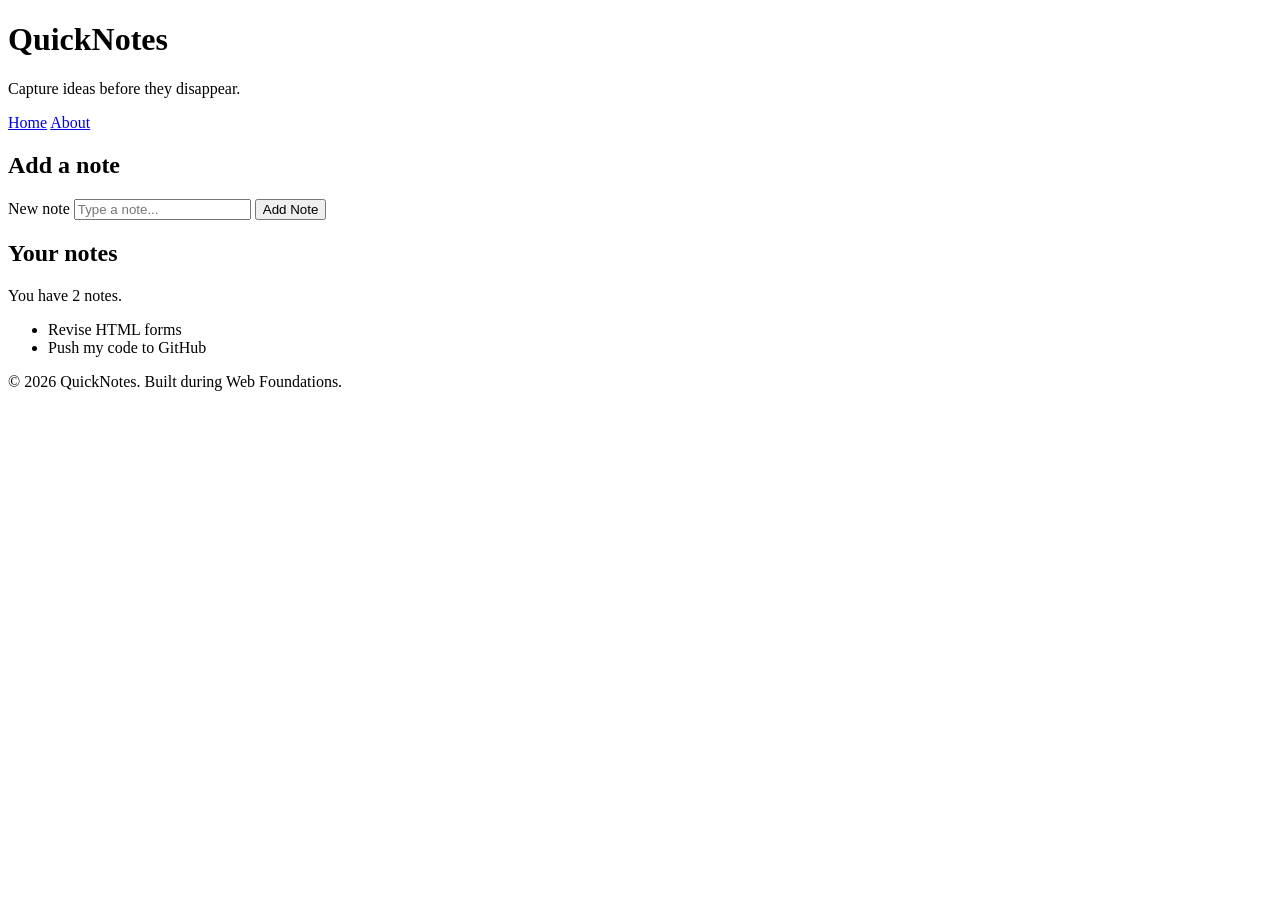
<file: index.html>
<!DOCTYPE html>
<html lang="en">
  <head>
    <meta charset="UTF-8" />
    <meta name="viewport" content="width=device-width, initial-scale=1.0" />
    <title>QuickNotes</title>
  </head>
  <body>
    <header>
      <h1>QuickNotes</h1>
      <p>Capture ideas before they disappear.</p>
      <nav>
        <a href="index.html">Home</a>
        <a href="about.html">About</a>
      </nav>
    </header>
 
    <main>
      <section>
        <h2>Add a note</h2>
        <form id="note-form">
          <label for="note-input">New note</label>
          <input type="text" id="note-input" placeholder="Type a note..." />
          <button type="submit">Add Note</button>
        </form>
      </section>
 
      <section>
        <h2>Your notes</h2>
        <p id="note-count">You have 2 notes.</p>
        <ul id="notes-list">
          <li>Revise HTML forms</li>
          <li>Push my code to GitHub</li>
        </ul>
      </section>
    </main>
 
    <footer>
      <p>&copy; 2026 QuickNotes. Built during Web Foundations.</p>
    </footer>
  </body>
</html>
</file>
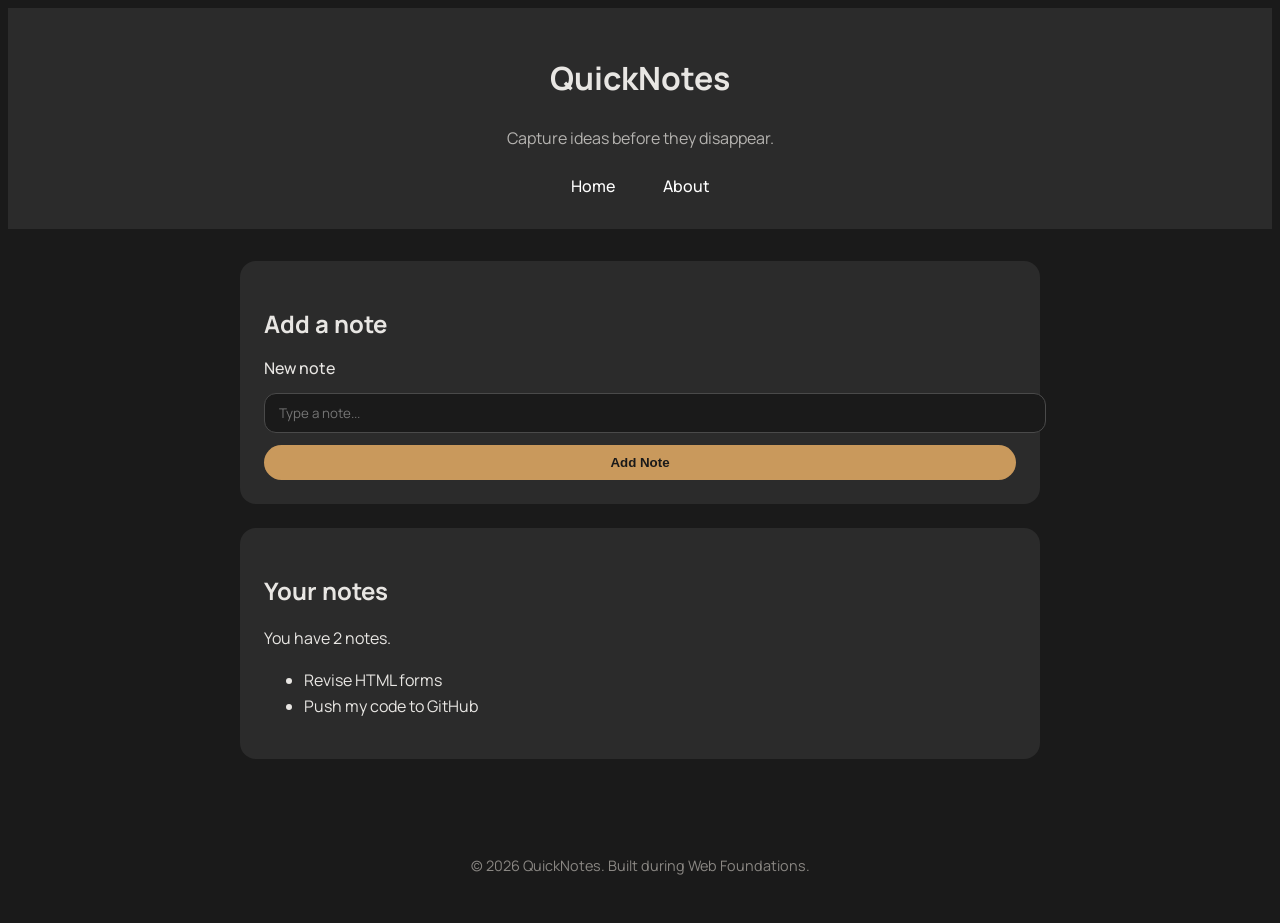
<file: day 2/index.html>
<!doctype html>
<html lang="en">
  <head>
    <meta charset="UTF-8" />
    <meta name="viewport" content="width=device-width, initial-scale=1.0" />
    <title>QuickNotes</title>
    <link rel="preconnect" href="https://fonts.googleapis.com" />
    <link rel="preconnect" href="https://fonts.gstatic.com" crossorigin />
    <link
      href="https://fonts.googleapis.com/css2?family=Manrope:wght@400;500;700&display=swap"
      rel="stylesheet"
    />
    <link rel="stylesheet" href="style.css" />
  </head>
  <body>
    <header>
      <h1>QuickNotes</h1>
      <p>Capture ideas before they disappear.</p>
      <nav>
        <a href="index.html">Home</a>
        <a href="about.html">About</a>
      </nav>
    </header>

    <main>
      <section>
        <h2>Add a note</h2>
        <form id="note-form">
          <label for="note-input">New note</label>
          <input type="text" id="note-input" placeholder="Type a note..." />
          <button type="submit">Add Note</button>
        </form>
      </section>

      <section>
        <h2>Your notes</h2>
        <p id="note-count">You have 2 notes.</p>
        <ul id="notes-list">
          <li>Revise HTML forms</li>
          <li>Push my code to GitHub</li>
        </ul>
      </section>
    </main>

    <footer>
      <p>&copy; 2026 QuickNotes. Built during Web Foundations.</p>
    </footer>
  </body>
</html>
</file>
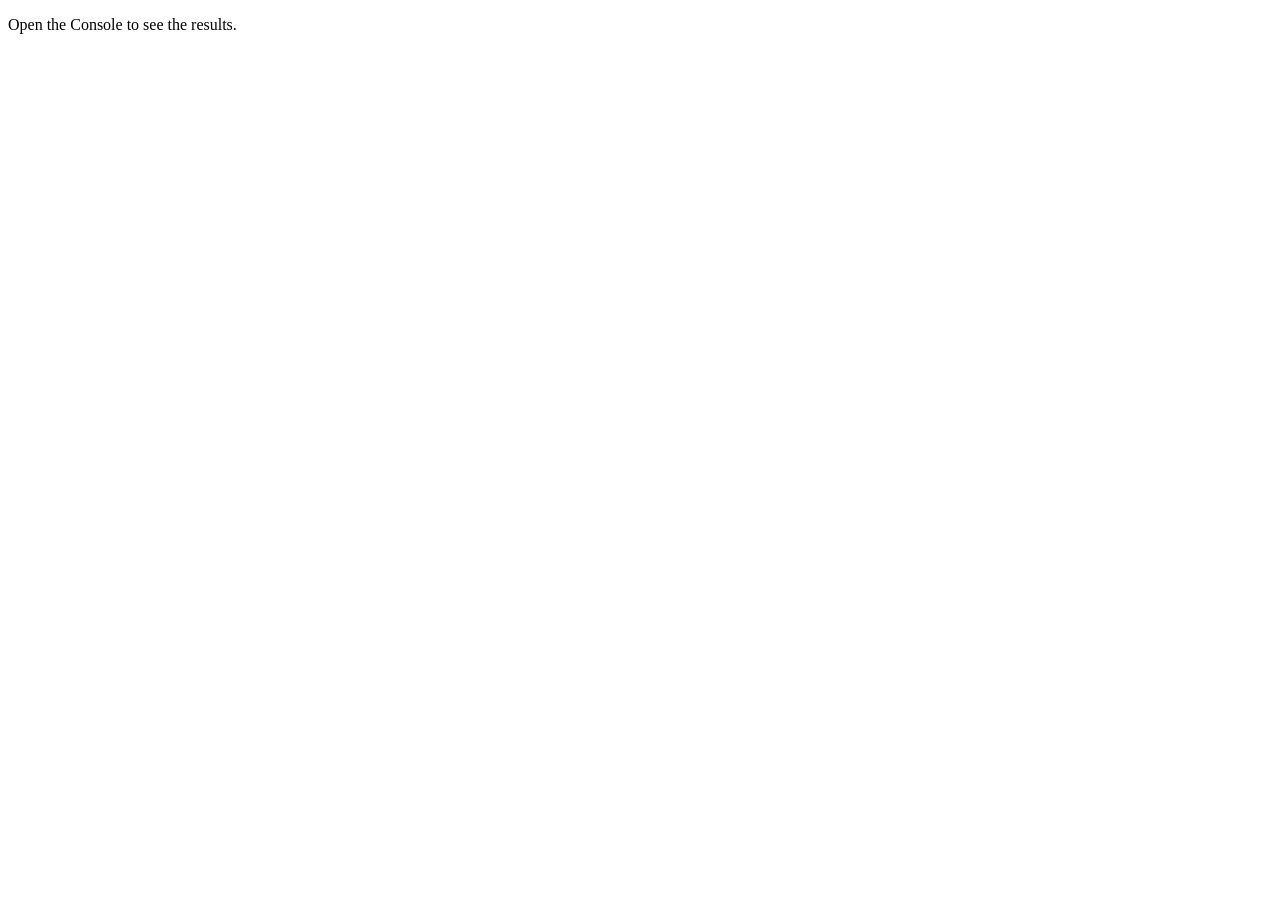
<file: day 3/index.html>
<!DOCTYPE html>
<html lang="en">
  <head>
    <meta charset="UTF-8" />
    <meta name="viewport" content="width=device-width, initial-scale=1.0" />
    <title>Notes Toolkit</title>
    <script src="script.js" defer></script>
  </head>
  <body>
    <p>Open the Console to see the results.</p>
  </body>
</html>
</file>
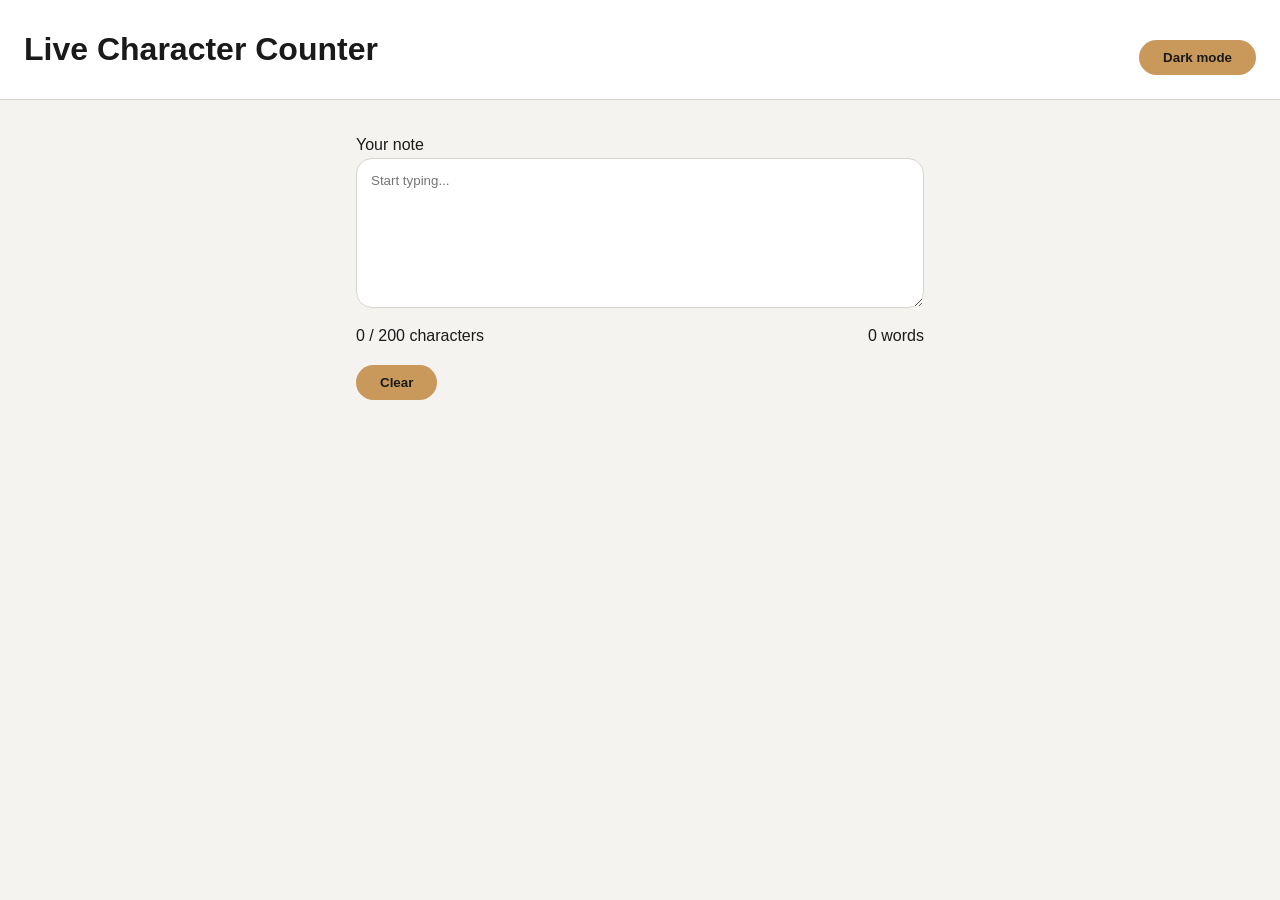
<file: day 4/index.html>
<!doctype html>
<html lang="en">
  <head>
    <meta charset="UTF-8" />
    <meta name="viewport" content="width=device-width, initial-scale=1.0" />
    <title>Live Character Counter</title>
    <link rel="stylesheet" href="style.css" />
    <script src="script.js" defer></script>
  </head>
  <body>
    <header>
      <h1>Live Character Counter</h1>
      <button id="theme-toggle">Dark mode</button>
    </header>

    <main>
      <label for="note-text">Your note</label>
      <textarea id="note-text" placeholder="Start typing..."></textarea>

      <div class="counters">
        <p id="char-count">0 / 200 characters</p>
        <p id="word-count">0 words</p>
      </div>

      <button id="clear-btn">Clear</button>
    </main>
  </body>
</html>
</file>
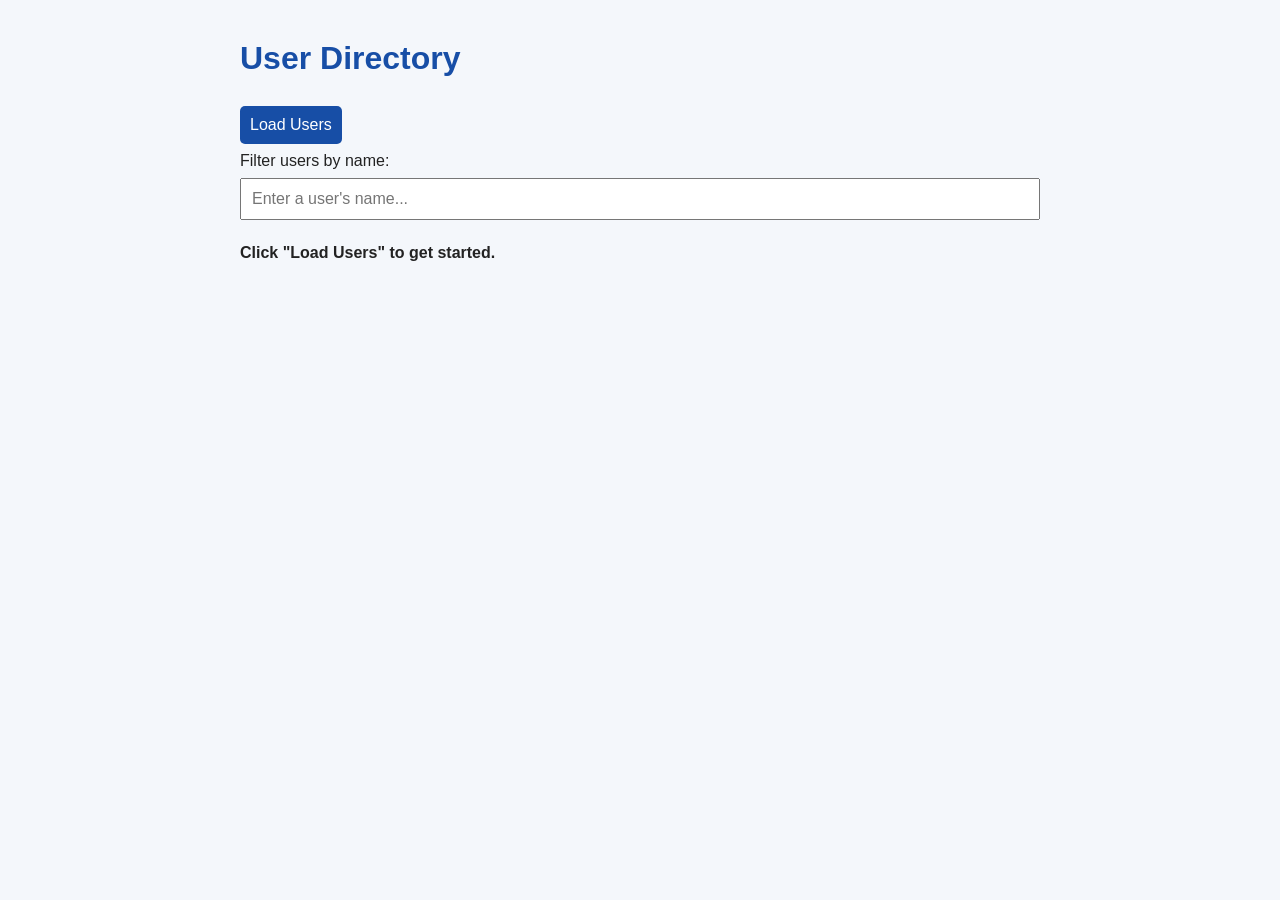
<file: day 5/index.html>
<!DOCTYPE html>
<html lang="en">
<head>
  <meta charset="UTF-8">
  <meta name="viewport" content="width=device-width, initial-scale=1.0">
  <title>User Directory</title>
  <script src="users.js" defer></script>
  <style>
    body {
      font-family: Arial, sans-serif;
      max-width: 800px;
      margin: 40px auto;
      padding: 0 20px;
      background: #f4f7fb;
      color: #222;
    }

    h1 {
      color: #174ea6;
    }

    button, input {
      padding: 10px;
      margin: 8px 0;
      font-size: 16px;
    }

    input {
      width: 100%;
      box-sizing: border-box;
    }

    button {
      background: #174ea6;
      color: white;
      border: none;
      border-radius: 5px;
      cursor: pointer;
    }

    button:disabled {
      background: #888;
      cursor: not-allowed;
    }

    #users-list {
      padding: 0;
      list-style: none;
    }

    #users-list li {
      background: white;
      padding: 16px;
      margin: 12px 0;
      border-radius: 8px;
      box-shadow: 0 2px 5px #00000012;
    }

    #status {
      font-weight: bold;
    }
  </style>
</head>
<body>
  <h1>User Directory</h1>

  <button id="load-users" type="button">Load Users</button>

  <div>
    <label for="filter-input">Filter users by name:</label>
    <input
      type="text"
      id="filter-input"
      placeholder="Enter a user's name..."
    >
  </div>

  <p id="status" role="status" aria-live="polite">
    Click "Load Users" to get started.
  </p>

  <ul id="users-list"></ul>
</body>
</html>
</file>
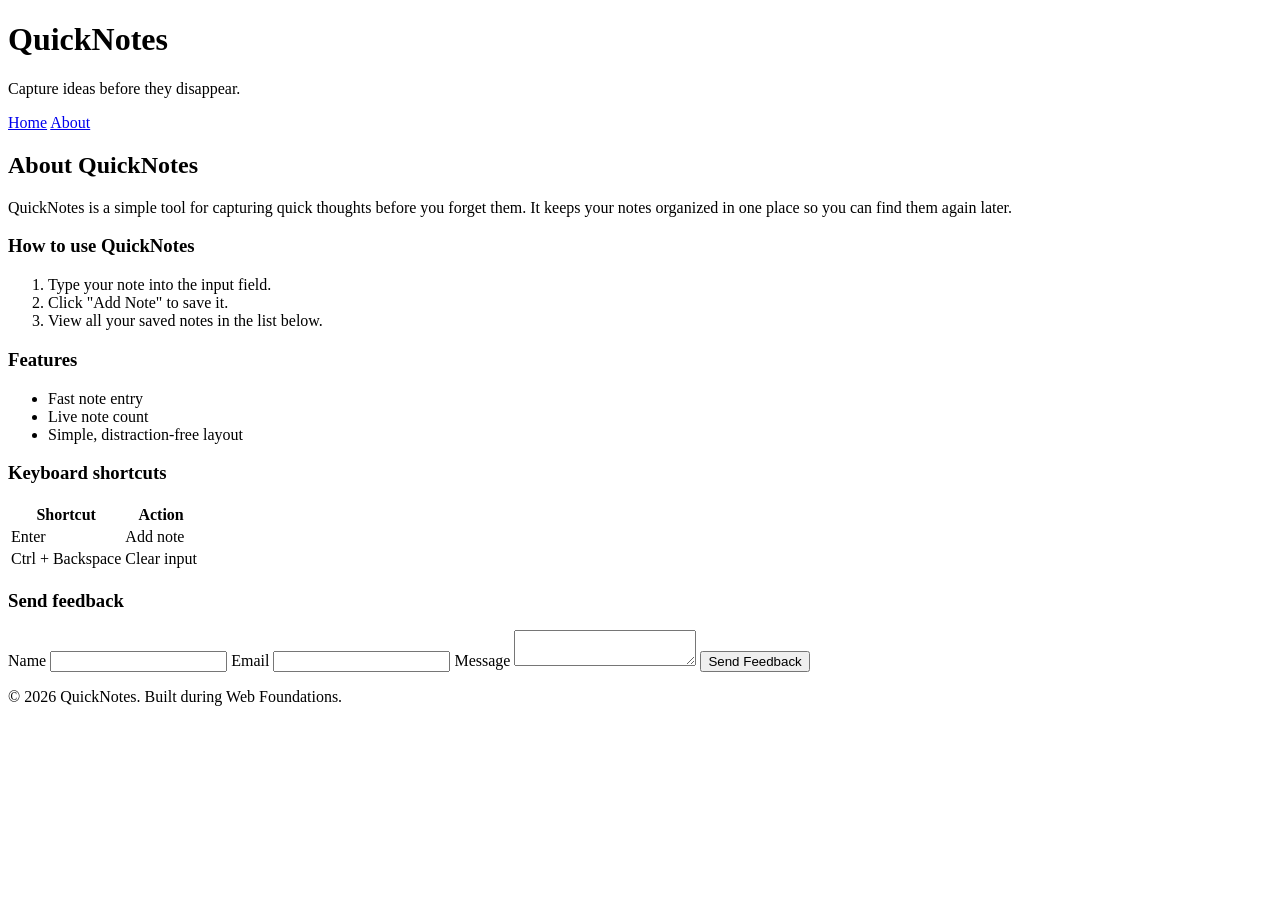
<file: about.html>
<!DOCTYPE html>
<html lang="en">
  <head>
    <meta charset="UTF-8" />
    <meta name="viewport" content="width=device-width, initial-scale=1.0" />
    <title>About QuickNotes</title>
  </head>
  <body>
    <header>
      <h1>QuickNotes</h1>
      <p>Capture ideas before they disappear.</p>
      <nav>
        <a href="index.html">Home</a>
        <a href="about.html">About</a>
      </nav>
    </header>

    <main>
      <h2>About QuickNotes</h2>
      <p>
        QuickNotes is a simple tool for capturing quick thoughts before you
        forget them. It keeps your notes organized in one place so you can
        find them again later.
      </p>

      <section>
        <h3>How to use QuickNotes</h3>
        <ol>
          <li>Type your note into the input field.</li>
          <li>Click "Add Note" to save it.</li>
          <li>View all your saved notes in the list below.</li>
        </ol>
      </section>

      <section>
        <h3>Features</h3>
        <ul>
          <li>Fast note entry</li>
          <li>Live note count</li>
          <li>Simple, distraction-free layout</li>
        </ul>
      </section>

      <section>
        <h3>Keyboard shortcuts</h3>
        <table>
          <thead>
            <tr>
              <th>Shortcut</th>
              <th>Action</th>
            </tr>
          </thead>
          <tbody>
            <tr>
              <td>Enter</td>
              <td>Add note</td>
            </tr>
            <tr>
              <td>Ctrl + Backspace</td>
              <td>Clear input</td>
            </tr>
          </tbody>
        </table>
      </section>

      <section>
        <h3>Send feedback</h3>
        <form id="feedback-form">
          <label for="feedback-name">Name</label>
          <input type="text" id="feedback-name" name="name" required />

          <label for="feedback-email">Email</label>
          <input type="email" id="feedback-email" name="email" required />

          <label for="feedback-message">Message</label>
          <textarea id="feedback-message" name="message" required></textarea>

          <button type="submit">Send Feedback</button>
        </form>
      </section>
    </main>

    <footer>
      <p>&copy; 2026 QuickNotes. Built during Web Foundations.</p>
    </footer>
  </body>
</html>
</file>
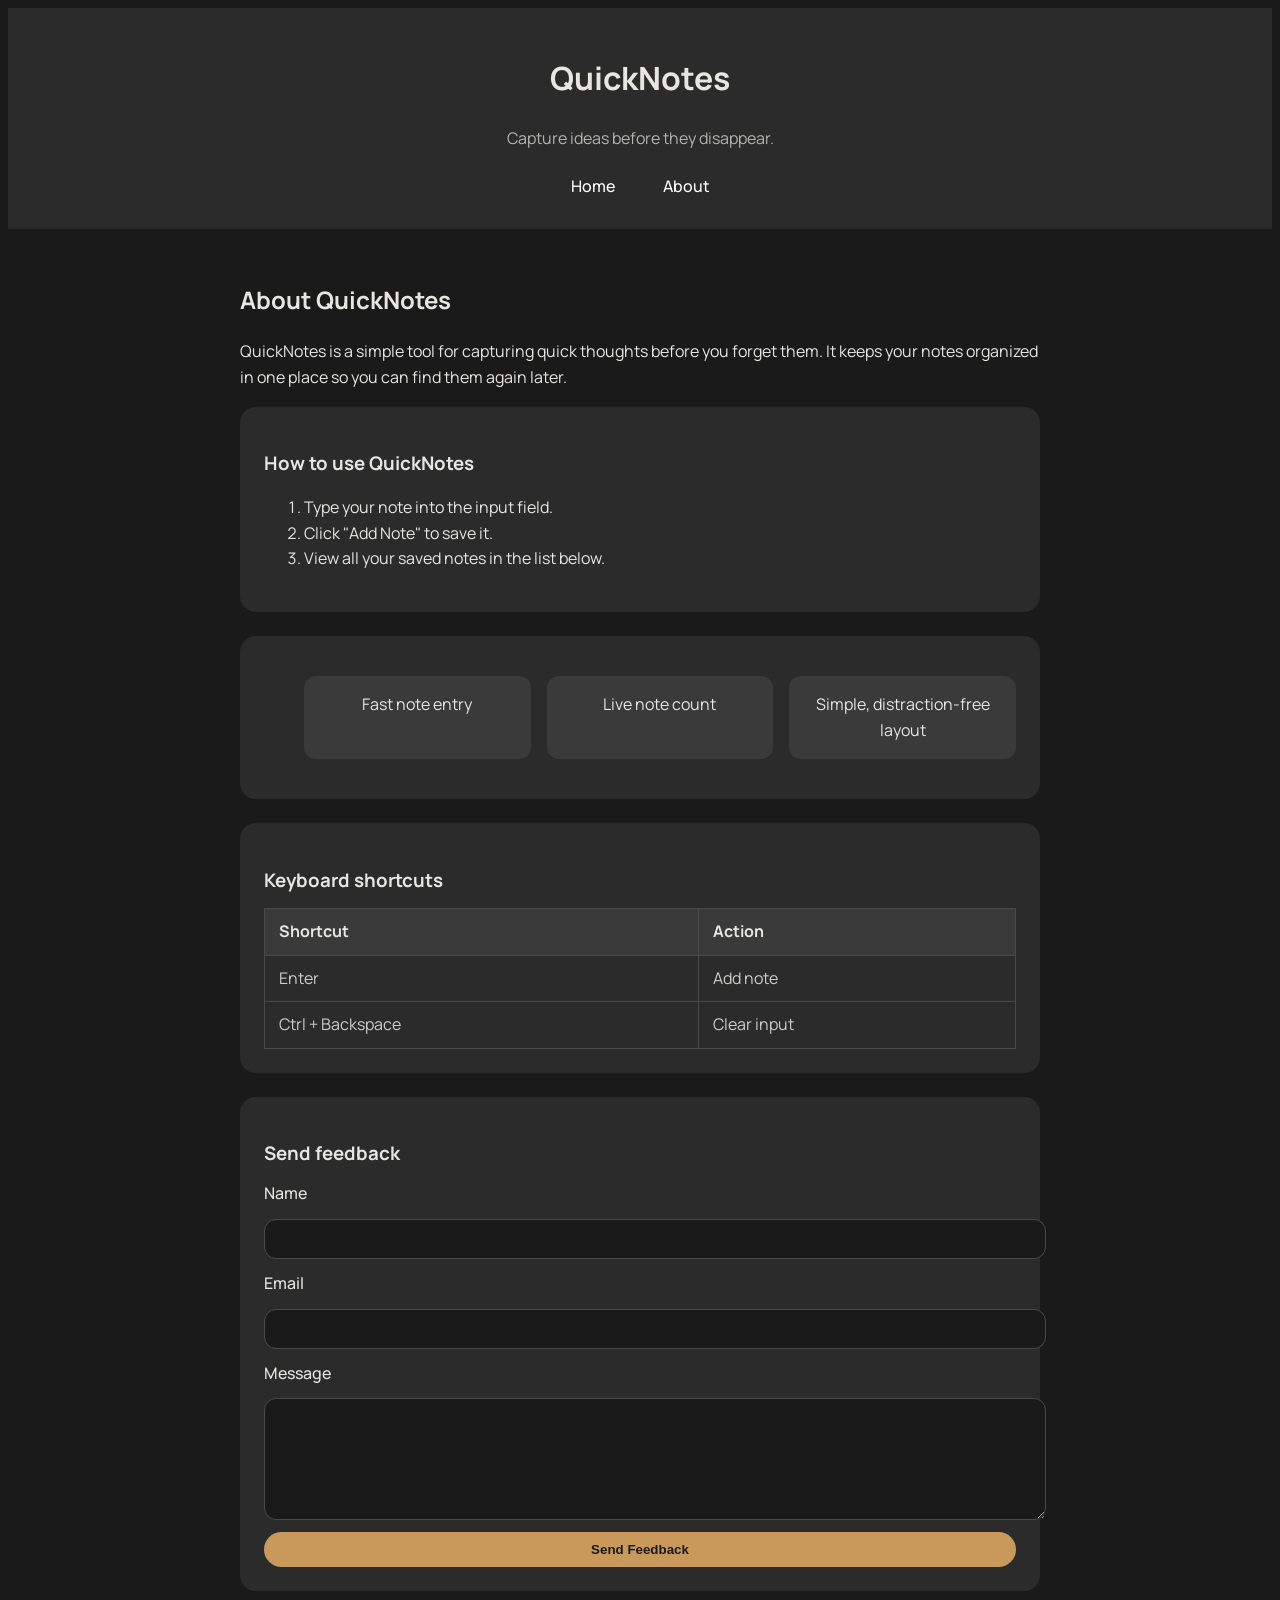
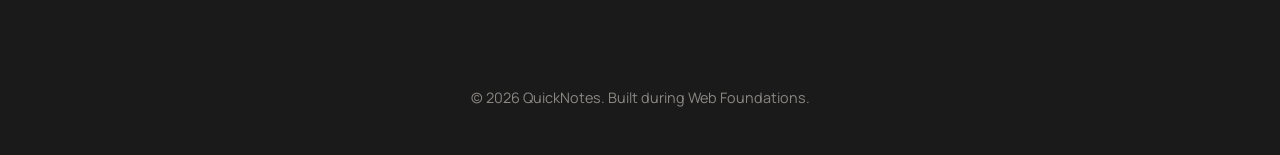
<file: day 2/about.html>
<!doctype html>
<html lang="en">
  <head>
    <meta charset="UTF-8" />
    <meta name="viewport" content="width=device-width, initial-scale=1.0" />
    <title>About QuickNotes</title>
    <link rel="preconnect" href="https://fonts.googleapis.com" />
    <link rel="preconnect" href="https://fonts.gstatic.com" crossorigin />
    <link
      href="https://fonts.googleapis.com/css2?family=Manrope:wght@400;500;700&display=swap"
      rel="stylesheet"
    />
    <link rel="stylesheet" href="style.css" />
  </head>
  <body>
    <header>
      <h1>QuickNotes</h1>
      <p>Capture ideas before they disappear.</p>
      <nav>
        <a href="index.html">Home</a>
        <a href="about.html">About</a>
      </nav>
    </header>

    <main>
      <h2>About QuickNotes</h2>
      <p>
        QuickNotes is a simple tool for capturing quick thoughts before you
        forget them. It keeps your notes organized in one place so you can find
        them again later.
      </p>

      <section>
        <h3>How to use QuickNotes</h3>
        <ol>
          <li>Type your note into the input field.</li>
          <li>Click "Add Note" to save it.</li>
          <li>View all your saved notes in the list below.</li>
        </ol>
      </section>

      <section>
        <ul class="features">
          <li>Fast note entry</li>
          <li>Live note count</li>
          <li>Simple, distraction-free layout</li>
        </ul>
      </section>

      <section>
        <h3>Keyboard shortcuts</h3>
        <table>
          <thead>
            <tr>
              <th>Shortcut</th>
              <th>Action</th>
            </tr>
          </thead>
          <tbody>
            <tr>
              <td>Enter</td>
              <td>Add note</td>
            </tr>
            <tr>
              <td>Ctrl + Backspace</td>
              <td>Clear input</td>
            </tr>
          </tbody>
        </table>
      </section>

      <section>
        <h3>Send feedback</h3>
        <form id="feedback-form">
          <label for="feedback-name">Name</label>
          <input type="text" id="feedback-name" name="name" required />

          <label for="feedback-email">Email</label>
          <input type="email" id="feedback-email" name="email" required />

          <label for="feedback-message">Message</label>
          <textarea id="feedback-message" name="message" required></textarea>

          <button type="submit">Send Feedback</button>
        </form>
      </section>
    </main>

    <footer>
      <p>&copy; 2026 QuickNotes. Built during Web Foundations.</p>
    </footer>
  </body>
</html>
</file>
<file: day 2/style.css>
body {
  font-family: "Manrope", sans-serif;
  background-color: #1a1a1a;
  color: #e8e6e3;
  line-height: 1.6;
}

h1,
h2,
h3 {
  font-family: "Manrope", sans-serif;
  font-weight: 700;
}

header {
  background-color: #2b2b2b;
  padding: 24px 16px;
  text-align: center;
}

header h1 {
  font-size: 2rem;
  color: #e8e6e3;
}

header p {
  color: #b5b3b0;
  margin-top: 4px;
}

nav {
  display: flex;
  justify-content: center;
  gap: 16px;
  margin-top: 12px;
}

nav a {
  color: #ffffff;
  text-decoration: none;
  font-weight: 500;
  padding: 6px 16px;
  border-radius: 999px;
  transition:
    background-color 0.2s ease,
    color 0.2s ease;
}

nav a:hover {
  background-color: #c9995c;
  color: #1a1a1a;
}

main {
  max-width: 800px;
  margin: 0 auto;
  padding: 32px 16px;
}

section {
  background-color: #2b2b2b;
  border-radius: 16px;
  padding: 24px;
  margin-bottom: 24px;
}

section h2,
section h3 {
  margin-bottom: 12px;
  color: #e8e6e3;
}

.features {
  list-style: none;
  display: grid;
  grid-template-columns: repeat(auto-fit, minmax(180px, 1fr));
  gap: 16px;
}

.features li {
  background-color: #3a3a3a;
  border-radius: 12px;
  padding: 16px;
  text-align: center;
  color: #e8e6e3;
}

table {
  width: 100%;
  border-collapse: collapse;
  margin-top: 8px;
}

th,
td {
  border: 1px solid #4a4a4a;
  padding: 10px 14px;
  text-align: left;
}

th {
  background-color: #3a3a3a;
  color: #e8e6e3;
}

td {
  color: #cfcdca;
}

form {
  display: flex;
  flex-direction: column;
  gap: 12px;
}

label {
  font-weight: 500;
  color: #e8e6e3;
}

input,
textarea {
  width: 100%;
  padding: 10px 14px;
  border-radius: 12px;
  border: 1px solid #4a4a4a;
  background-color: #1a1a1a;
  color: #e8e6e3;
  font-family: "Manrope", sans-serif;
}

textarea {
  min-height: 100px;
  resize: vertical;
}

button {
  background-color: #c9995c;
  color: #1a1a1a;
  border: none;
  padding: 10px 24px;
  border-radius: 999px;
  font-weight: 700;
  cursor: pointer;
  transition:
    background-color 0.2s ease,
    transform 0.2s ease;
}

button:hover {
  background-color: #e0b57a;
  transform: scale(1.03);
}

footer {
  text-align: center;
  padding: 24px 16px;
  color: #8a8783;
  font-size: 0.9rem;
}

@media (max-width: 600px) {
  header {
    padding: 16px 12px;
  }

  header h1 {
    font-size: 1.5rem;
  }

  main {
    padding: 16px 12px;
  }
}
</file>
<file: day 4/style.css>
:root {
  --bg: #f5f3f0;
  --text: #1a1a1a;
  --card-bg: #ffffff;
  --accent: #c9995c;
  --border: #d8d5d0;
}

body.dark {
  --bg: #1a1a1a;
  --text: #e8e6e3;
  --card-bg: #2b2b2b;
  --border: #4a4a4a;
}

* {
  box-sizing: border-box;
  margin: 0;
  padding: 0;
}

body {
  font-family: "Manrope", sans-serif;
  background-color: var(--bg);
  color: var(--text);
  transition:
    background-color 0.2s ease,
    color 0.2s ease;
  line-height: 1.6;
}

header {
  display: flex;
  justify-content: space-between;
  align-items: center;
  padding: 24px;
  background-color: var(--card-bg);
  border-bottom: 1px solid var(--border);
}

main {
  max-width: 600px;
  margin: 0 auto;
  padding: 32px 16px;
}

textarea {
  width: 100%;
  min-height: 150px;
  padding: 14px;
  border-radius: 16px;
  border: 1px solid var(--border);
  background-color: var(--card-bg);
  color: var(--text);
  font-family: "Manrope", sans-serif;
  resize: vertical;
}

.counters {
  display: flex;
  justify-content: space-between;
  margin-top: 8px;
  color: var(--text);
}

.counters p.warning {
  color: orange;
}

.counters p.over {
  color: red;
  font-weight: bold;
}

button {
  background-color: var(--accent);
  color: #1a1a1a;
  border: none;
  padding: 10px 24px;
  border-radius: 999px;
  font-weight: 700;
  cursor: pointer;
  margin-top: 16px;
  transition:
    background-color 0.2s ease,
    transform 0.2s ease;
}

button:hover {
  transform: scale(1.03);
}
</file>
